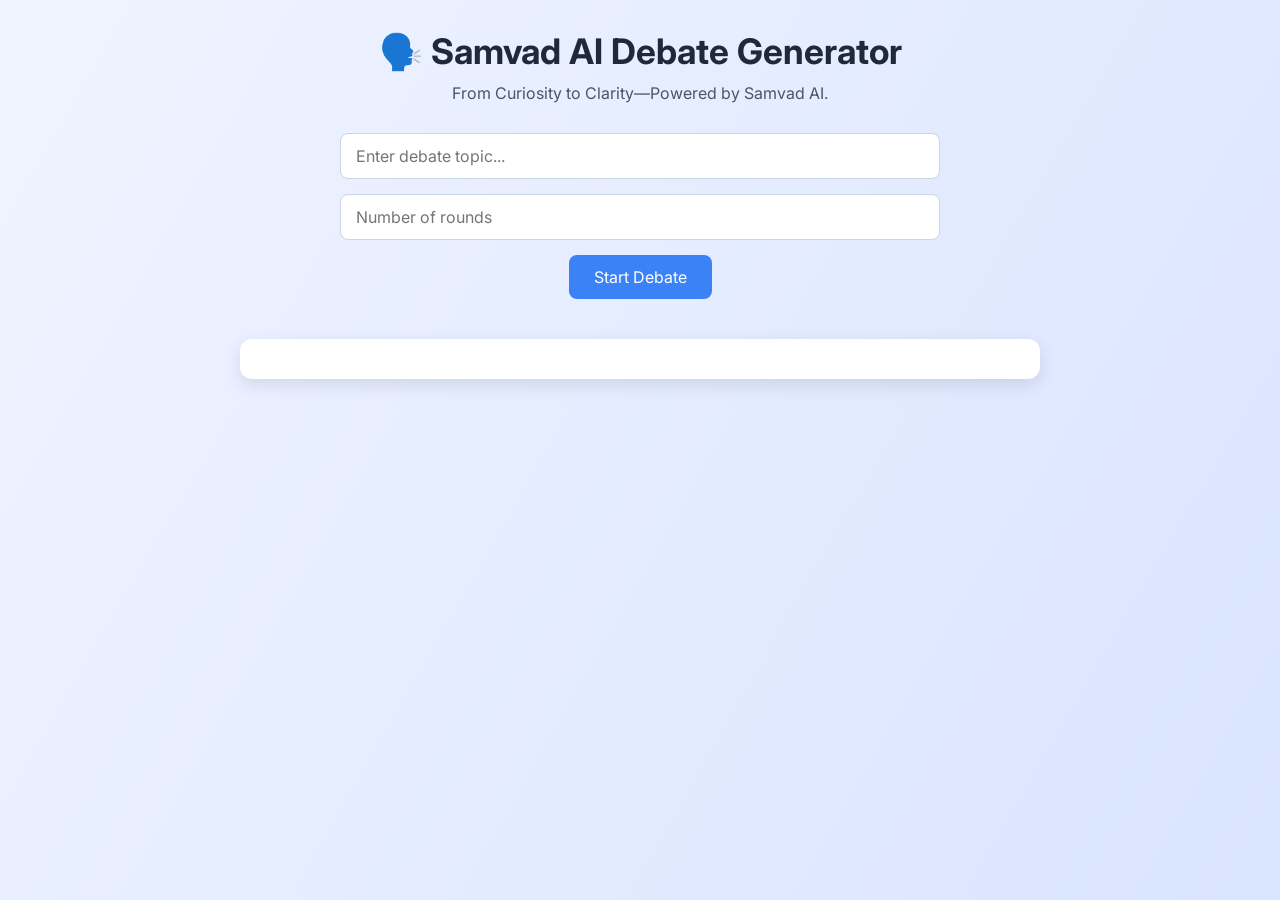
<file: index.html>
<!DOCTYPE html>
<html lang="en">
<head>
  <meta charset="UTF-8" />
  <meta name="viewport" content="width=device-width, initial-scale=1.0" />
  <title>🗣️ Samvad AI Debate Generator</title>
  <link href="https://fonts.googleapis.com/css2?family=Inter:wght@400;600;700&display=swap" rel="stylesheet" />
  <style>
    * {
      box-sizing: border-box;
      margin: 0;
      padding: 0;
      font-family: 'Inter', sans-serif;
    }

    body {
      background: linear-gradient(120deg, #f0f4ff, #d9e4ff);
      min-height: 100vh;
      display: flex;
      flex-direction: column;
      align-items: center;
      padding: 30px;
    }

    h1 {
      font-size: 2.2rem;
      color: #1f2937;
      margin-bottom: 10px;
      text-align: center;
    }

    p.subtitle {
      font-size: 1rem;
      color: #4b5563;
      margin-bottom: 30px;
      text-align: center;
    }

    form {
      display: flex;
      flex-direction: column;
      align-items: center;
      width: 100%;
      max-width: 600px;
      gap: 15px;
      margin-bottom: 40px;
    }

    input[type="text"],
    input[type="number"] {
      width: 100%;
      padding: 12px 15px;
      border: 1px solid #cbd5e1;
      border-radius: 8px;
      font-size: 1rem;
      transition: 0.3s ease;
    }

    input[type="text"]:focus,
    input[type="number"]:focus {
      border-color: #3b82f6;
      outline: none;
      box-shadow: 0 0 8px rgba(59, 130, 246, 0.3);
    }

    button {
      padding: 12px 25px;
      font-size: 1rem;
      background: #3b82f6;
      color: #fff;
      border: none;
      border-radius: 8px;
      cursor: pointer;
      transition: 0.3s ease;
    }

    button:hover {
      background: #2563eb;
      transform: translateY(-2px);
      box-shadow: 0 4px 12px rgba(0, 0, 0, 0.1);
    }

    .card {
      width: 100%;
      max-width: 800px;
      background: #ffffff;
      padding: 20px 25px;
      border-radius: 12px;
      box-shadow: 0 6px 18px rgba(0, 0, 0, 0.1);
      margin-bottom: 25px;
      transition: transform 0.3s ease, box-shadow 0.3s ease;
      word-wrap: break-word;
      white-space: pre-wrap;
    }

    .card:hover {
      transform: translateY(-3px);
      box-shadow: 0 12px 24px rgba(0, 0, 0, 0.15);
    }

    .round-title {
      font-weight: 700;
      color: #1e40af;
      margin-bottom: 10px;
      font-size: 1.1rem;
    }

    .debater {
      margin-bottom: 8px;
      font-size: 1rem;
      line-height: 1.7;
    }

    .debater span {
      font-weight: 600;
    }

    #summary h3 {
      font-size: 1.2rem;
      margin-bottom: 10px;
      color: #1f2937;
    }

    .summary-text {
      font-size: 1rem;
      line-height: 1.7;
      color: #374151;
      white-space: normal;
    }

    #loading {
      display: none;
      margin: 20px 0;
      font-size: 1rem;
      color: #3b82f6;
      font-weight: 600;
      animation: pulse 1.2s infinite;
    }

    @keyframes pulse {
      0% { opacity: 0.5; }
      50% { opacity: 1; }
      100% { opacity: 0.5; }
    }
  </style>
</head>
<body>
  <h1>🗣️ Samvad AI Debate Generator</h1>
  <p class="subtitle">From Curiosity to Clarity—Powered by Samvad AI.</p>

  <form id="debate-form">
    <input type="text" name="topic" placeholder="Enter debate topic..." required />
    <input type="number" name="rounds" placeholder="Number of rounds" min="1" max="10" required />
    <button type="submit">Start Debate</button>
  </form>

  <div id="loading">Generating debate... 🤖</div>

  <div id="debate-container"></div>
  <div id="summary" class="card"></div>

  <script>
    const form = document.getElementById('debate-form');
    const debateContainer = document.getElementById('debate-container');
    const summaryCard = document.getElementById('summary');
    const loading = document.getElementById('loading');

    function escapeHTML(text) {
      return text
        .replace(/&/g, "&amp;")
        .replace(/</g, "&lt;")
        .replace(/>/g, "&gt;")
        .replace(/"/g, "&quot;")
        .replace(/'/g, "&#039;");
    }

    function cleanSummary(text) {
      return escapeHTML(text.replace(/\[OUT\]|\[\/OUT\]/g, '').trim());
    }

    form.addEventListener('submit', async (e) => {
      e.preventDefault();
      debateContainer.innerHTML = '';
      summaryCard.innerHTML = '';
      loading.style.display = 'block';

      const topic = form.topic.value;
      const rounds = form.rounds.value;

      try {
        const response = await fetch('/generate_debate', {
          method: 'POST',
          headers: { 'Content-Type': 'application/json' },
          body: JSON.stringify({ topic, rounds })
        });

        const data = await response.json();
        loading.style.display = 'none';

        if (data.error) {
          debateContainer.innerHTML = `<div class="card">Error generating debate. Check console.</div>`;
          console.error(data.error);
          return;
        }

        data.rounds.forEach((round, index) => {
          const card = document.createElement('div');
          card.classList.add('card');
          card.innerHTML = `<div class="round-title">Round ${index + 1}</div>
                            <div class="debater">🅰️ <span>Debater A (Pro):</span> ${escapeHTML(round.pro)}</div>
                            <div class="debater">🅱️ <span>Debater B (Con):</span> ${escapeHTML(round.con)}</div>`;
          debateContainer.appendChild(card);
        });

        summaryCard.innerHTML = `<h3>Debate Summary</h3><div class="summary-text">${cleanSummary(data.summary)}</div>`;

      } catch (err) {
        loading.style.display = 'none';
        debateContainer.innerHTML = `<div class="card">Error generating debate. Check console.</div>`;
        console.error(err);
      }
    });
  </script>
</body>

</html>
</file>
